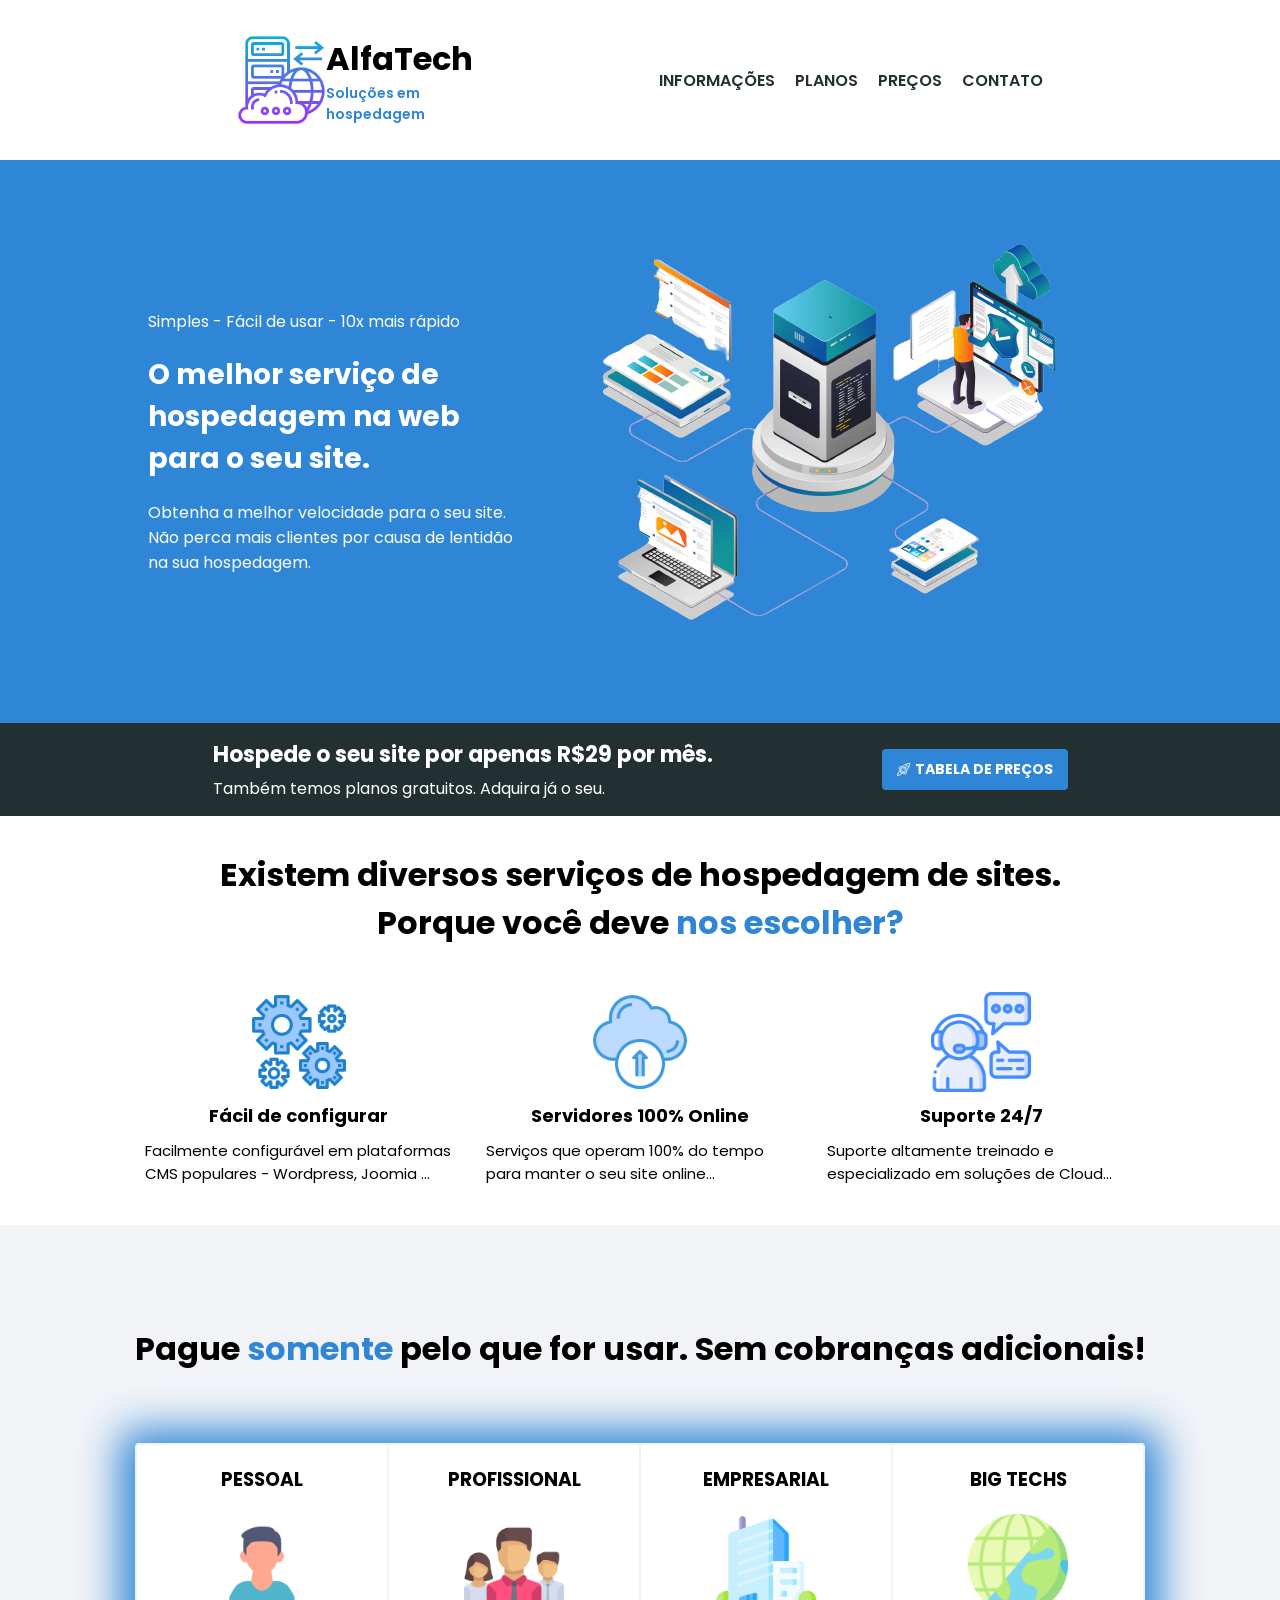
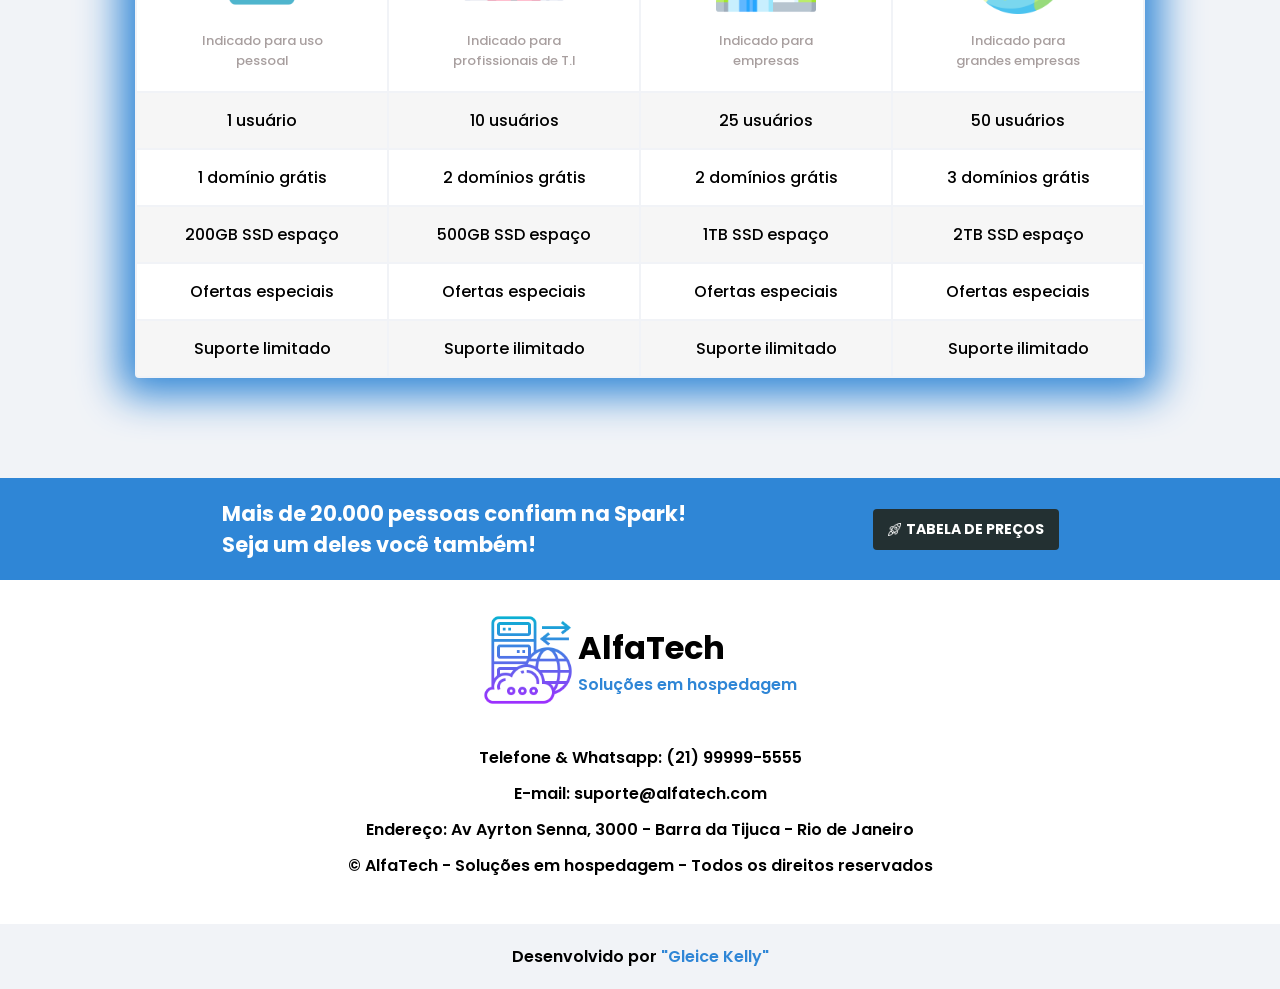
<file: index.html>
<!DOCTYPE html>
<html lang="pt-br">
<head>
    <meta charset="UTF-8">
    <meta name="viewport" content="width=device-width, initial-scale=1.0">
    <link rel="preconnect" href="https://fonts.googleapis.com" />
    <link rel="preconnect" href="https://fonts.gstatic.com" crossorigin />
    <link href="https://fonts.googleapis.com/css2?family=Poppins:wght@400;500;600;700&display=swap" rel="stylesheet" />
    <title>Alfatech-provedor de hospedagem</title>
    <link rel="stylesheet" href="css/home.css">
</head>
<body>
    <div>
        <div class="container-topo limitar-secao"> <!--Seção do topo-->
            <div class="container-logo">
                <div class="container-logo-imagem">
                    <img src="assets/logo-icone.png" alt="">
                </div>
                <div>
                    <h1>AlfaTech</h1>
                    <p>Soluções em hospedagem</p>
                </div>
            </div>
            <div class="container-links">
                <a href="#informacao">INFORMAÇÕES</a>
                <a href="#planos">PLANOS</a>
                <a href="tabeladeprecos.html">PREÇOS</a>
                <a href="#contato">CONTATO</a>
            </div>
        </div>
    </div>
    <!--Seção 2: Banner-->
    <div>
        <div class="secao-banner">
            <div class="container-banner limitar-secao">
                <div class="container-texto">
                    <p>Simples - Fácil de usar - 10x mais rápido</p>
                    <h2>O melhor serviço de hospedagem na web para o seu site.</h2>
                    <p>Obtenha a melhor velocidade para o seu site. Não perca mais clientes por causa de lentidão na sua hospedagem.</p>
                </div>
                <div class="container-imagem">
                    <img src="assets/imagem-banner.png" alt="">
                </div>
            </div>
        </div>
    </div>
    <!--Seção 3: Primeiro anúncio-->
    <div class="container-primeiro-anuncio">
        <div class="primeiro-anuncio-itens limitar-secao">
            <div class="primeiro-anuncio-textos">
                <h2>Hospede o seu site por apenas R$29 por mês.</h2>
                <p>Também temos planos gratuitos. Adquira já o seu.</p>
            </div>
            <div class="primeiro-anuncio-imagem">
                <a href="tabeladeprecos.html">
                    <img src="assets/icone-foguete.png" alt="foguete">
                    <span>TABELA DE PREÇOS</span>
                </a>
            </div>
        </div>
    </div>
    <!--Seção 4: Informações-->
    <div id="informacao" class="secao-informacao">
        <h2>Existem diversos serviços de hospedagem de sites. Porque você deve <span>nos escolher?</span></h2>
    </div>
    <div class="container-informacao limitar-secao">
        <div class="cards">
            <div class="card">
                <img src="assets/icone-engrenagens.png" alt="">
                <h3>Fácil de configurar</h3>
                <p>Facilmente configurável em plataformas CMS populares - Wordpress, Joomia ...</p>
            </div>
            <div class="card">
                <img src="assets/cloud-icone.png" alt="">
                <h3>Servidores 100% Online</h3>
                <p>Serviços que operam 100% do tempo para manter o seu site online...</p>
            </div>
            <div class="card">
                <img src="assets/icone-suporte.png" alt="">
                <h3>Suporte 24/7</h3>
                <p>Suporte altamente treinado e especializado em soluções de Cloud...</p>
            </div>
        </div>
    </div>
    <!--Seção 5: Planos-->
    <div id="planos" class="container-planos">
        <h2>Pague <span>somente</span> pelo que for usar. Sem cobranças adicionais!</h2>
        <table>
            <thead>
                <tr>
                    <th>
                        <h3>PESSOAL</h3>
                        <img src="assets/pessoal-icone.png" alt="">
                        <p>Indicado para uso pessoal</p>
                    </th>
                    <th>
                        <h3>PROFISSIONAL</h3>
                        <img src="assets/equipe-icone.png" alt="">
                        <p>Indicado para profissionais de T.I</p>
                    </th>
                    <th>
                        <h3>EMPRESARIAL</h3>
                        <img src="assets/empresa-icone.png" alt="">
                        <p>Indicado para empresas</p>
                    </th>
                    <th>
                        <h3>BIG TECHS</h3>
                        <img src="assets/big-tech.png" alt="">
                        <p>Indicado para grandes empresas</p>
                    </th>
                </tr>
            </thead>
            <tbody>
                <tr>
                    <td>1 usuário</td>
                    <td>10 usuários</td>
                    <td>25 usuários</td>
                    <td>50 usuários</td>
                </tr>
                <tr>
                    <td>1 domínio grátis</td>
                    <td>2 domínios grátis</td>
                    <td>2 domínios grátis</td>
                    <td>3 domínios grátis</td>
                </tr>
                <tr>
                    <td>200GB SSD espaço</td>
                    <td>500GB SSD espaço</td>
                    <td>1TB SSD espaço</td>
                    <td>2TB SSD espaço</td>
                </tr>
                <tr>
                    <td>Ofertas especiais</td>
                    <td>Ofertas especiais</td>
                    <td>Ofertas especiais</td>
                    <td>Ofertas especiais</td>
                </tr>
                <tr>
                    <td>Suporte limitado</td>
                    <td>Suporte ilimitado</td>
                    <td>Suporte ilimitado</td>
                    <td>Suporte ilimitado</td>
                </tr>
            </tbody>
        </table>
    </div>
    <!--Seção 6: Segundo anúncio-->
    <div class="container-segundo-anuncio">
        <div class="segundo-anuncio-itens limitar-secao">
            <div class="segundo-anuncio-textos">
                <h2>Mais de 20.000 pessoas confiam na Spark!<br> Seja um deles você também!</h2>
            </div>
            <div class="segundo-anuncio-imagem">
                <a href="tabeladeprecos.html">
                    <img src="assets/icone-foguete.png" alt="">
                    <span>TABELA DE PREÇOS</span>
                </a>
            </div>
        </div>
    </div>
    <!--Seção 7: Rodapé-->
    <div class="container-rodape limitar-secao">
        <div class="logo-rodape">
            <div class="logo-rodape-imagem">
                <img src="assets/logo-icone.png" alt="">
            </div>
            <div>
                <h1>AlfaTech</h1>
                <p>Soluções em hospedagem</p>
                </div>
            </div>
        </div>
        <div id="contato" class="container-contatos">
            <p>Telefone & Whatsapp: (21) 99999-5555</p>
            <p>E-mail: suporte@alfatech.com</p>
            <p>Endereço: Av Ayrton Senna, 3000 - Barra da Tijuca - Rio de Janeiro</p>
            <p>© AlfaTech - Soluções em hospedagem - Todos os direitos reservados</p>
        </div>
        <div class="container-copyright">
            <p>Desenvolvido por <span>"Gleice Kelly"</span></p>
        </div>
    </div>
</body>
</html>
</file>
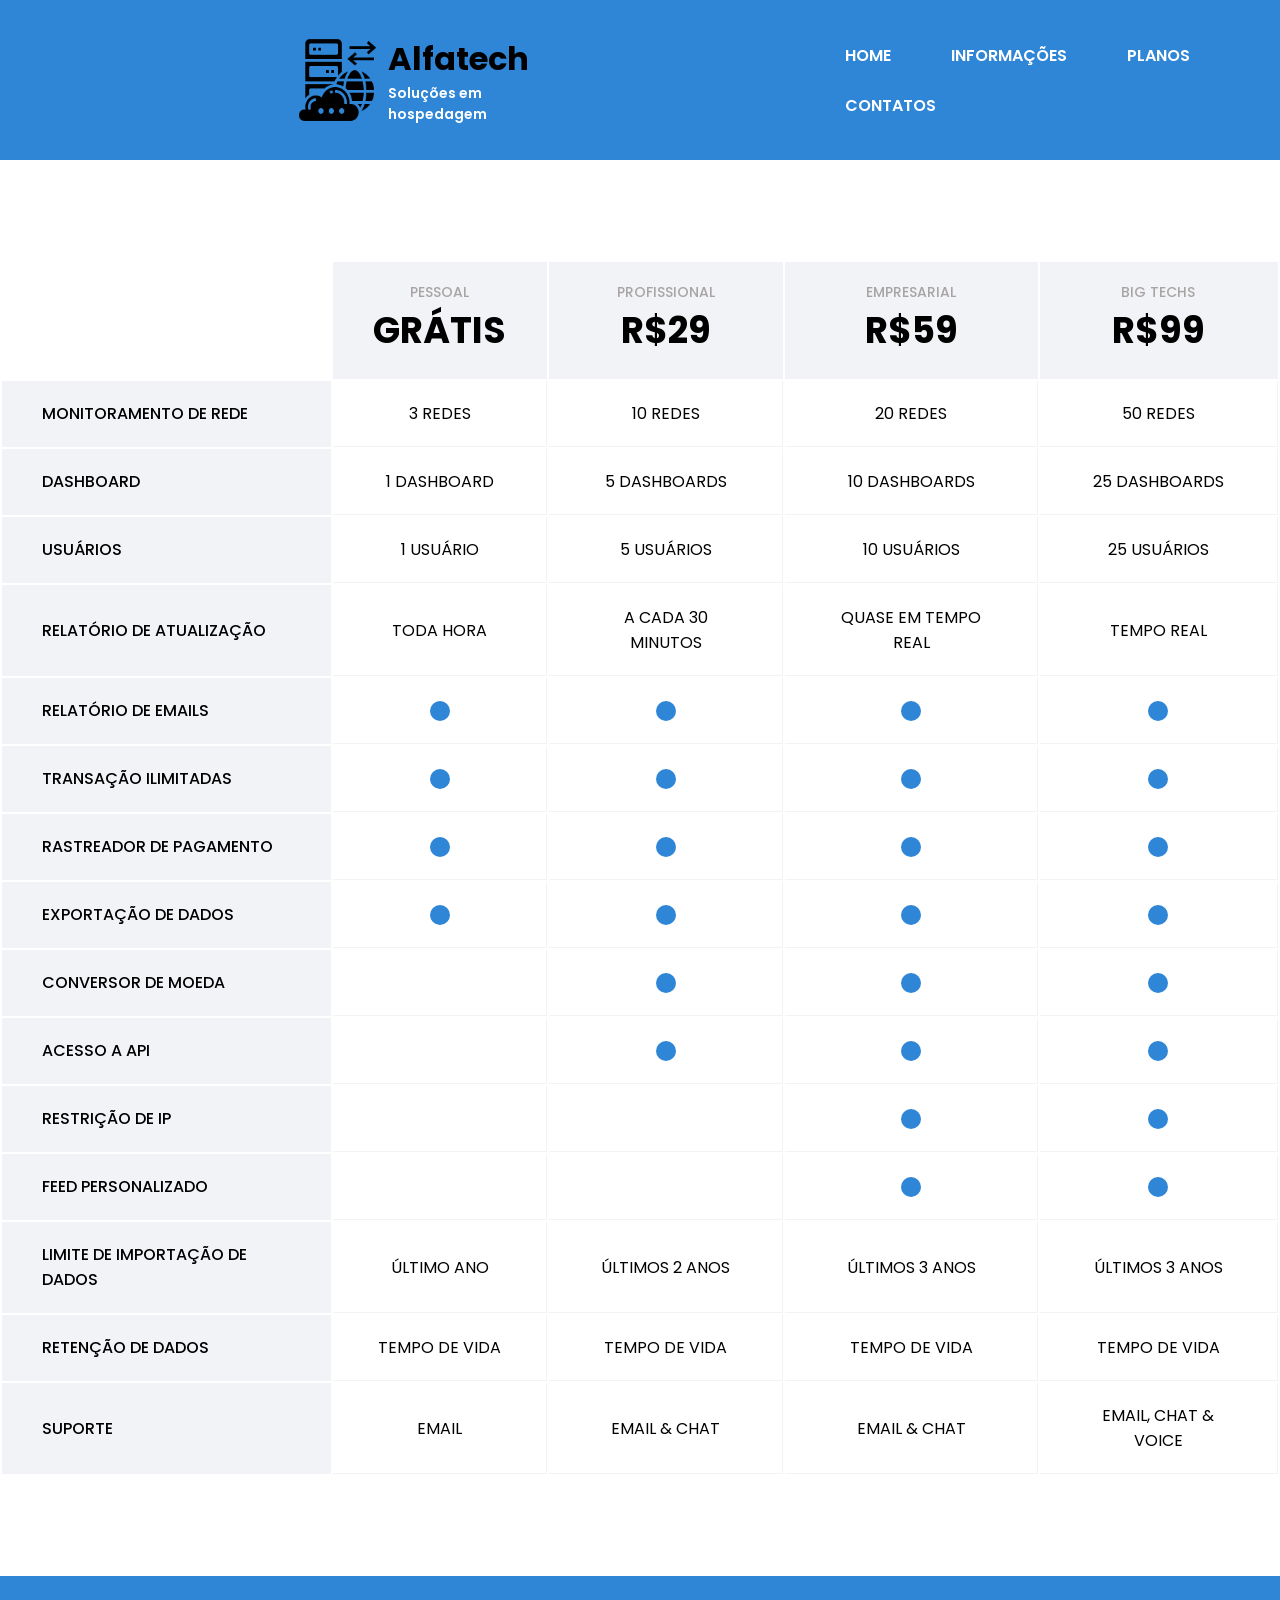
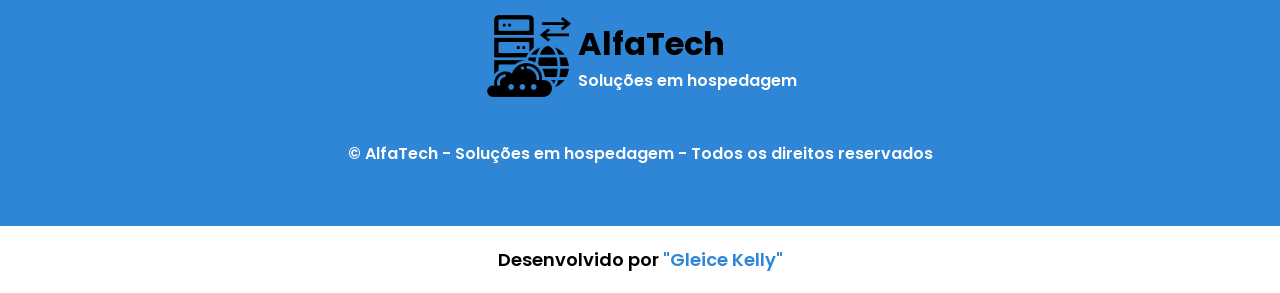
<file: tabeladeprecos.html>
<!DOCTYPE html>
<html lang="pt-br">
<head>
    <meta charset="UTF-8">
    <meta name="viewport" content="width=device-width, initial-scale=1.0">
    <link rel="preconnect" href="https://fonts.googleapis.com" />
    <link rel="preconnect" href="https://fonts.gstatic.com" crossorigin />
    <link href="https://fonts.googleapis.com/css2?family=Poppins:wght@400;500;600;700&display=swap" rel="stylesheet" />
    <title>Alfatech-tabela de preços</title>
    <link rel="stylesheet" href="css/tabeladeprecos.css">
</head>
<body>
    <div>
        <div class="topo">
            <div class="container-logo limitar-secao">
                <div class="container-logo-imagem">
                    <img src="assets/logo-icone-escuro.png" alt="">
                </div>
                <div>
                    <h1>Alfatech</h1>
                    <p>Soluções em hospedagem</p>
                </div>
            </div>
            <div class="container-links">
                <a href="index.html">HOME</a>
                <a href="index.html#informacao">INFORMAÇÕES</a>
                <a href="index.html#planos">PLANOS</a>
                <a href="index.html#contato">CONTATOS</a>
            </div>
        </div>
    </div>
    <!--Seção 2: Tabela-->
    <div class="tabela-precos">
        <table>
            <thead>
                <tr>
                    <th class="celula-escondida"></th>
                    <th>
                        <p>PESSOAL</p>
                        <h2>GRÁTIS</h2>
                    </th>
                    <th>
                        <p>PROFISSIONAL</p>
                        <h2>R$29</h2>
                    </th>
                    <th>
                        <p>EMPRESARIAL</p>
                        <h2>R$59</h2>
                    </th>
                    <th>
                        <p>BIG TECHS</p>
                        <h2>R$99</h2>
                    </th>
                </tr>
            </thead>
            <tbody>
                <tr>
                    <td>MONITORAMENTO DE REDE</td>
                    <td>3 REDES</td>
                    <td>10 REDES</td>
                    <td>20 REDES</td>
                    <td>50 REDES</td>
                </tr>
                <tr>
                    <td>DASHBOARD</td>
                    <td>1 DASHBOARD</td>
                    <td>5 DASHBOARDS</td>
                    <td>10 DASHBOARDS</td>
                    <td>25 DASHBOARDS</td>
                </tr>
                <tr>
                    <td>USUÁRIOS</td>
                    <td>1 USUÁRIO</td>
                    <td>5 USUÁRIOS</td>
                    <td>10 USUÁRIOS</td>
                    <td>25 USUÁRIOS</td>
                </tr>
                <tr>
                    <td>RELATÓRIO DE ATUALIZAÇÃO</td>
                    <td>TODA HORA</td>
                    <td>A CADA 30 MINUTOS</td>
                    <td>QUASE EM TEMPO REAL</td>
                    <td>TEMPO REAL</td>
                </tr>
                <tr>
                    <td>RELATÓRIO DE EMAILS</td>
                    <td><div class="marcador-azul"></div></td>
                    <td><div class="marcador-azul"></div></td>
                    <td><div class="marcador-azul"></div></td>
                    <td><div class="marcador-azul"></div></td>
                </tr>
                <tr>
                    <td>TRANSAÇÃO ILIMITADAS</td>
                    <td><div class="marcador-azul"></div></td>
                    <td><div class="marcador-azul"></div></td>
                    <td><div class="marcador-azul"></div></td>
                    <td><div class="marcador-azul"></div></td>
                </tr>
                <tr>
                    <td>RASTREADOR DE PAGAMENTO</td>
                    <td><div class="marcador-azul"></div></td>
                    <td><div class="marcador-azul"></div></td>
                    <td><div class="marcador-azul"></div></td>
                    <td><div class="marcador-azul"></div></td>
                </tr>
                <tr>
                    <td>EXPORTAÇÃO DE DADOS</td>
                    <td><div class="marcador-azul"></div></td>
                    <td><div class="marcador-azul"></div></td>
                    <td><div class="marcador-azul"></div></td>
                    <td><div class="marcador-azul"></div></td>
                </tr>
                <tr>
                    <td>CONVERSOR DE MOEDA</td>
                    <td></td>
                    <td><div class="marcador-azul"></div></td>
                    <td><div class="marcador-azul"></div></td>
                    <td><div class="marcador-azul"></div></td>
                </tr>
                <tr>
                    <td>ACESSO A API</td>
                    <td></td>
                    <td><div><div class="marcador-azul"></div></div></td>
                    <td><div><div class="marcador-azul"></div></div></td>
                    <td><div><div class="marcador-azul"></div></div></td>
                </tr>
                <tr>
                    <td>RESTRIÇÃO DE IP</td>
                    <td></td>
                    <td></td>
                    <td><div class="marcador-azul"></div></td>
                    <td><div class="marcador-azul"></div></td>
                </tr>
                <tr>
                    <td>FEED PERSONALIZADO</td>
                    <td></td>
                    <td></td>
                    <td><div class="marcador-azul"></div></td>
                    <td><div class="marcador-azul"></div></td>
                </tr>
                <tr>
                    <td>LIMITE DE IMPORTAÇÃO DE DADOS</td>
                    <td>ÚLTIMO ANO</td>
                    <td>ÚLTIMOS 2 ANOS</td>
                    <td>ÚLTIMOS 3 ANOS</td>
                    <td>ÚLTIMOS 3 ANOS</td>
                </tr>
                <tr>
                    <td>RETENÇÃO DE DADOS</td>
                    <td>TEMPO DE VIDA</td>
                    <td>TEMPO DE VIDA</td>
                    <td>TEMPO DE VIDA</td>
                    <td>TEMPO DE VIDA</td>
                </tr>
                <tr>
                    <td>SUPORTE</td>
                    <td>EMAIL</td>
                    <td>EMAIL & CHAT</td>
                    <td>EMAIL & CHAT</td>
                    <td>EMAIL, CHAT & VOICE</td>
                </tr>
            </tbody>
        </table>
    </div>
    <!--Seção 3: Rodapé-->
    <div class="container-rodape">
        <div class="rodape-logo">
            <div class="rodape-logo-imagem">
                <img src="assets/logo-icone-escuro.png" alt="">
            </div>
            <div>
                <h1>AlfaTech</h1>
                <p>Soluções em hospedagem</p>
            </div>
        </div>
        <p  class="paragrafo-copy">© AlfaTech - Soluções em hospedagem - Todos os direitos reservados</p>
        <div class="container-copyright">
            <p>Desenvolvido por <span>"Gleice Kelly"</span></p>
        </div>
    </div>
</body>
</html>
</file>
<file: css/home.css>
* {
    margin: 0;
    padding: 0;
    box-sizing: border-box;
    font-family: 'Poppins', sans-serif;
    text-decoration: none;
}

.limitar-secao {
    width: 100%;
    max-width: 1024px;
    margin: 0 auto;
}

.container-topo {
    background-color: #fff;
    padding: 35px 50px;
    display: flex;
    justify-content: space-around;
    flex-wrap: wrap;
    gap: 20px;
}

.container-logo {
    width: 285px;
    display: flex;
    align-items: center;
    justify-content: space-between;
}

.container-links {
    width: 385px;
    display: flex;
    align-items: center;
    justify-content: space-between;
    flex-wrap: wrap;
    gap: 10px;
}

.container-links a {
    font-weight: 600;
    font-size: 16px;
    color: #233032;
}

.container-logo-imagem { /* Altera a área da imagem  */
    width: 90px;
    height: 90px;
    
}

.container-logo-imagem img {
    width: 100%;
    height: 100%;
}

.container-logo h1 {
    font-size: 32px;
    color: #000000;
}

.container-logo p {
    font-size: 14px;
    font-weight: 600;
    color: #2f86d6;
}

.secao-banner {
    background-color: #2f86d6;
    padding: 50px 0px;
}

.container-banner {
    display: flex;
    flex-wrap: wrap;
}

.container-texto {
    color: #fff;
    padding: 10px 20px;
    display: flex;
    flex-direction: column;
    justify-content: center;
    gap: 20px;
    flex: 1 1 300px;
}

.container-imagem {
    flex: 1 1 468px;
}

.container-texto h2 {
    font-size: 28px;
}

.container-texto p {
    font-size: 16px;
}

/*Seção Primeiro Anúncio */
.container-primeiro-anuncio {
    background-color: #233032;
    color: #fff;
    padding: 15px 0px;
}

.primeiro-anuncio-itens {
    display: flex;
    align-items: center;
    justify-content: space-around;
}

.primeiro-anuncio-textos h2 {
    font-size: 22px;
    margin-bottom: 5px;
}

.primeiro-anuncio-textos p {
    font-size: 16px;
}

.primeiro-anuncio-imagem a {
    background-color: #2f86d6;
    padding: 10px 15px;
    border-radius: 4px;
    font-size: 14px;
    font-weight: bold;
    color: #fff;
    display: flex;
    align-items: center;
    justify-content: center;
    gap: 5px;
}

.primeiro-anuncio-imagem img {
    width: 13px
}

.secao-informacao {
    padding: 35px 0px;
    text-align: center;
    
}

.secao-informacao h2 {
    width: 900px;
    font-size: 32px;
    margin: 0px auto 0px;
}

.secao-informacao span {
    color: #2f86d6;
}

.cards {
    display: flex;
    justify-content: space-around;
    
}

.card {
    width: 33%;
    padding: 10px 15px;
    display: flex;
    flex-direction: column;
    align-items: center;
    justify-content: center;
    gap: 10px;
    margin-bottom: 30px;
    
}

.card img {
    width: 100px;
}

.card h3 {
    font-size: 18px;
    color: #000000;
}

.card p {
    font-size: 15px;
}

/*Seção Planos */
.container-planos {
    padding: 100px 0px;
    background-color: #f1f3f7;
}

.container-planos h2 {
    text-align: center;
    margin-bottom: 70px;
    font-size: 32px;
}

.container-planos span {
    color: #2f86d6;
}

table {
    border-radius: 4px;
    margin: auto;
    box-shadow: 0px 2px 40px 15px rgba(47,134,214,1);
}

table thead th {
    text-align: center;
    padding: 20px 0px;
    background-color: #fff;
}

table thead th h3 {
    margin-bottom: 20px;
}

table thead th img {
    width: 100px;
    margin: auto;
}

table thead th p {
    max-width: 150px;
    margin: auto;
    padding-top: 10px;
    font-size: 13px;
    font-weight: 500;
    color: #a89f9f;
}

table tbody td {
    width: 250px;
    max-width: 1024px;
    text-align: center;
    font-weight: 500;
    padding: 15px;
}
table tbody tr:nth-child(odd) {
    font-size: 16px;
    background-color: #f6f6f6;
}

table tbody tr:nth-child(even) {
    font-size: 16px;
    background-color: #fff;
}

/* Seção Segundo Anúncio */
.container-segundo-anuncio {
    background-color: #2f86d6;
    color: #fff;
    padding: 20px 0px;
}

.segundo-anuncio-itens {
    display: flex;
    align-items: center;
    justify-content: space-around;
}

.segundo-anuncio-textos {
   font-size: 14px;
}

.segundo-anuncio-imagem a {
    background-color: #233032;
    padding: 10px 15px;
    border-radius: 4px;
    font-size: 14px;
    font-weight: bold;
    color: #fff;
    display: flex;
    align-items: center;
    justify-content: center;
    gap: 5px;
}

.segundo-anuncio-imagem img {
    width: 13px;
}

.container-rodape {
    background-color: #fff;
    padding: 35px 0px;
    display: flex;
    justify-content: space-around;
    flex-wrap: wrap;
    gap: 20px;
}

.logo-rodape {
    width: 320px;
    display: flex;
    align-items: center;
    justify-content: space-around;
}

.container-contatos {
    display: flex;
    flex-direction: column;
    align-items: center;
    justify-content: space-between;
    padding-bottom: 40px;
}

.logo-rodape-imagem {
    width: 90px;
    height: 90px;
}

.logo-rodape-imagem img {
    width: 100%;
    height: 100%;
}

.logo-rodape h1 {
    font-size: 32px;
    color: #000000;
}

.logo-rodape p {
    font-size: 16px;
    font-weight: 600;
    color: #2f86d6;
}

.container-contatos p {
    font-size: 16px;
    color: #000000;
    line-height: 36px;
    font-weight: 600;
}

.container-copyright {
    padding: 20px 0px;
    text-align: center;
    background-color: #f1f3f7;
}

.container-copyright p {
    font-size: 16px;
    color: #000000;
    font-weight: 600;
}

.container-copyright span {
    font-size: 16px;
    color: #2f86d6;
}
</file>
<file: css/tabeladeprecos.css>
* {
    margin: 0;
    padding: 0;
    box-sizing: border-box;
    font-family: 'Poppins', sans-serif;
    text-decoration: none;
}

.limitar-secao {
    width: 100%;
    max-width: 1024px;
    margin: 0 auto;
}

.topo {
    background-color: #2f86d6;
    padding: 35px 50px;
    display: flex;
    justify-content: space-around;
    flex-wrap: wrap;
    gap: 20px;
}

.container-logo {
    width: 285px;
    display: flex;
    align-items: center;
    justify-content: space-between;
    gap: 5px;
}

.container-links {
    width: 385px;
    padding-right: 40px;
    display: flex;
    align-items: center;
    justify-content: space-between;
    flex-wrap: wrap;
    gap: 10px;
}

.container-links a {
    font-weight: 600;
    font-size: 16px;
    color:#fff;
}

.container-logo-imagem {
    width: 90px;
    height: 90px;
}

.container-logo-imagem img { /* Altera a própria imagem */
    width: 100%;
    height: 100%;
    padding-right: 5px;
}

.container-logo h1 {
    font-size: 32px;
    color: #000000;
}

.container-logo p {
    font-size: 14px;
    font-weight: 600;
    color: #fff;
}

.tabela-precos {
    padding: 100px 0px;
}

.tabela-precos table {
    margin: auto;
}

.celula-escondida {
    visibility: hidden;
}

table thead tr th {
    text-align: center;
    padding: 20px 40px;
    border-bottom: 1px solid #f1f3f7;
    border-right: 1px solid #f1f3f7;
    background-color: #f1f3f7;
}

table thead tr th p {
    font-size: 14px;
    font-weight: 500;
    color: #a8a4a4;
}

table thead tr th h2 {
    font-size: 36px;
}

table tbody tr td:first-child {
    background: #f1f3f7;
    font-weight: 500;
    text-align: left;
}

 table tbody tr td {
    text-align: center;
    padding: 20px 40px;
    border-bottom: 1px solid #f1f3f7;
    border-right: 1px solid #f1f3f7;
}

.marcador-azul {
    width: 20px;
    height: 20px;
    margin: auto;
    background-color: #2f86d6;
    border-radius: 100px;
}

.container-rodape {
    background-color: #2f86d6;
    padding: 35px 0px 0px;
    display: flex;
    flex-direction: column;
    align-items: center;  /* posiciona no centro da tela   */
    justify-content: space-around;
    flex-wrap: wrap;
    gap: 20px;
}

.rodape-logo {
    width: 320px;
    display: flex;
    align-items: center;
    justify-content: space-around;
}

.rodape-logo-imagem {
    width: 90px;
    height: 90px;
}

.rodape-logo-imagem img {
    width: 100%;
    height: 100%;
}

.rodape-logo h1 {
    font-size: 32px;
    color: #000000;
}

.rodape-logo p {
    font-size: 16px;
    font-weight: 600;
    color: #fff;
}

.paragrafo-copy {
    color: #fff;
    font-weight: 600;
    margin: 20px 0px 40px;
}

.container-copyright {
    width: 100%;
    font-size: 18px;
    font-weight: 600;
    text-align: center;
    padding: 20px 0px;
    color: #000000;
    background-color: #fff;
}

.container-copyright span {
    color: #2f86d6;
}
</file>
